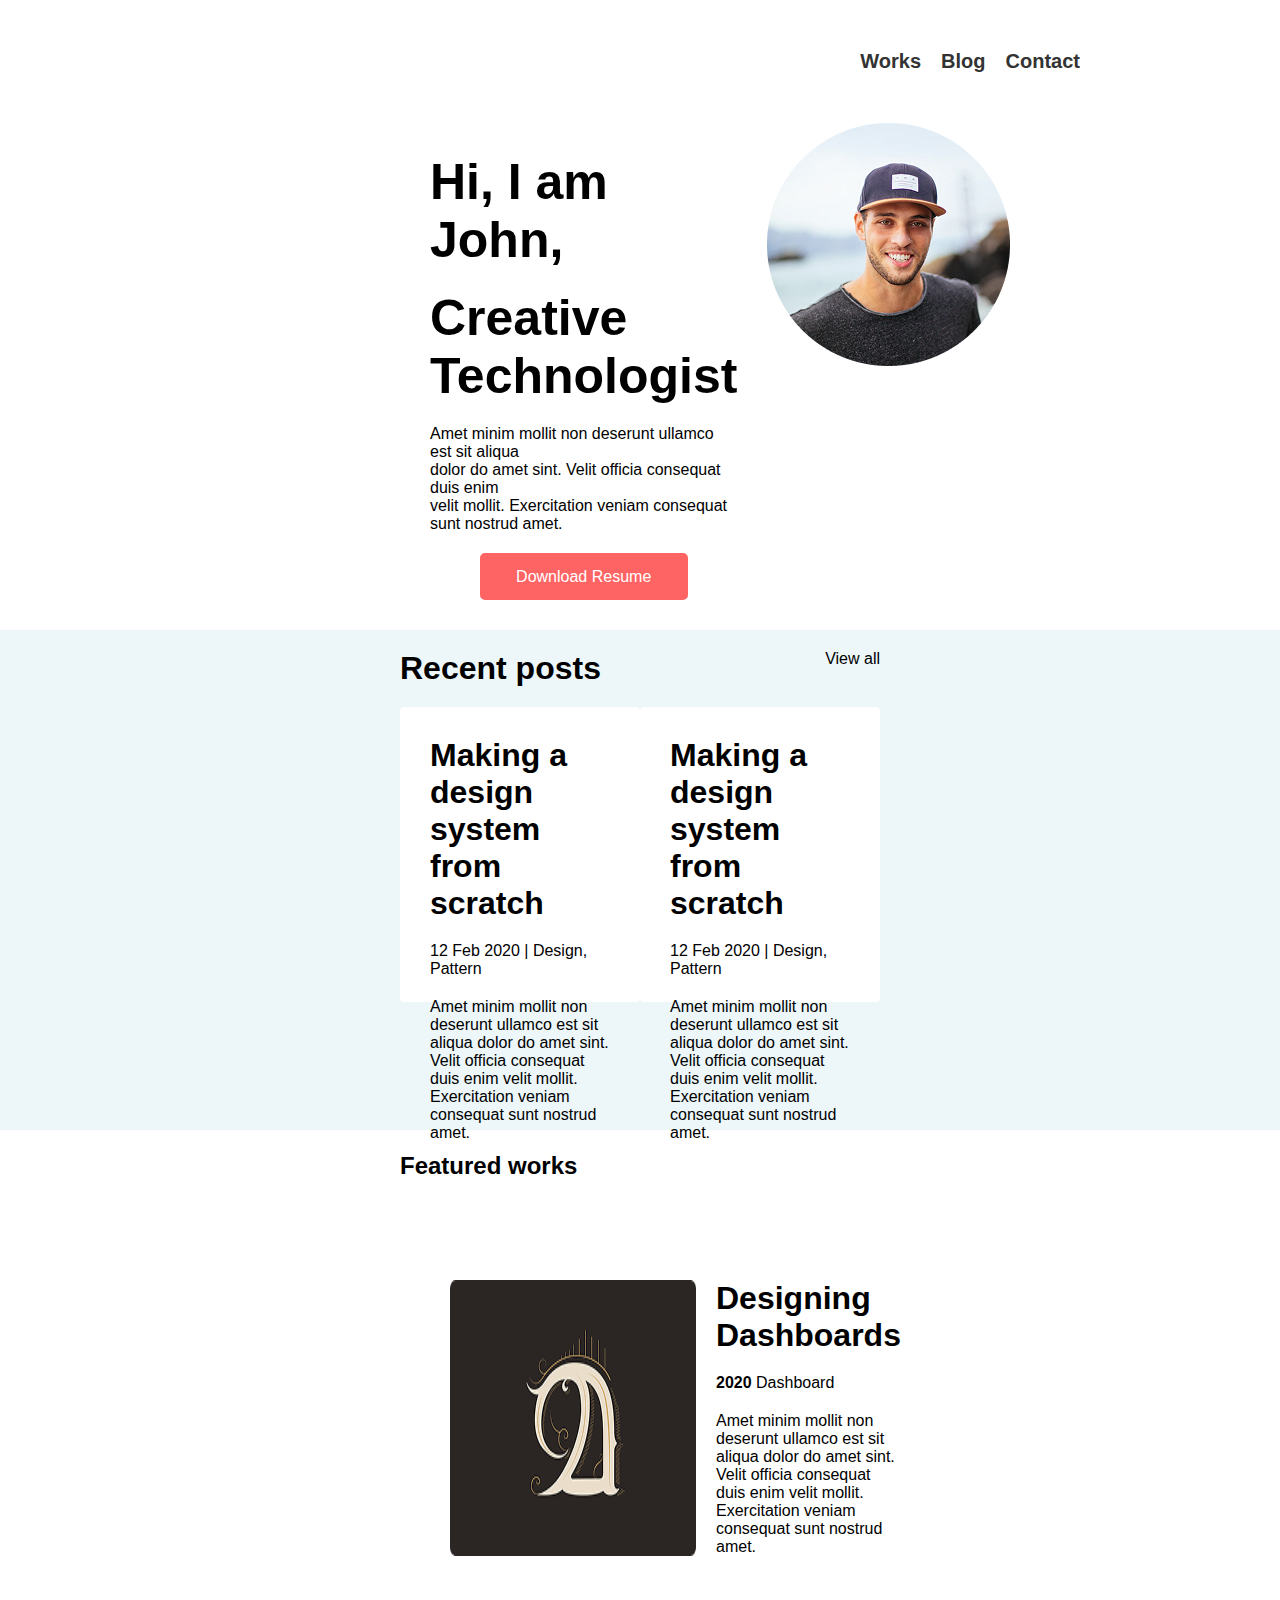
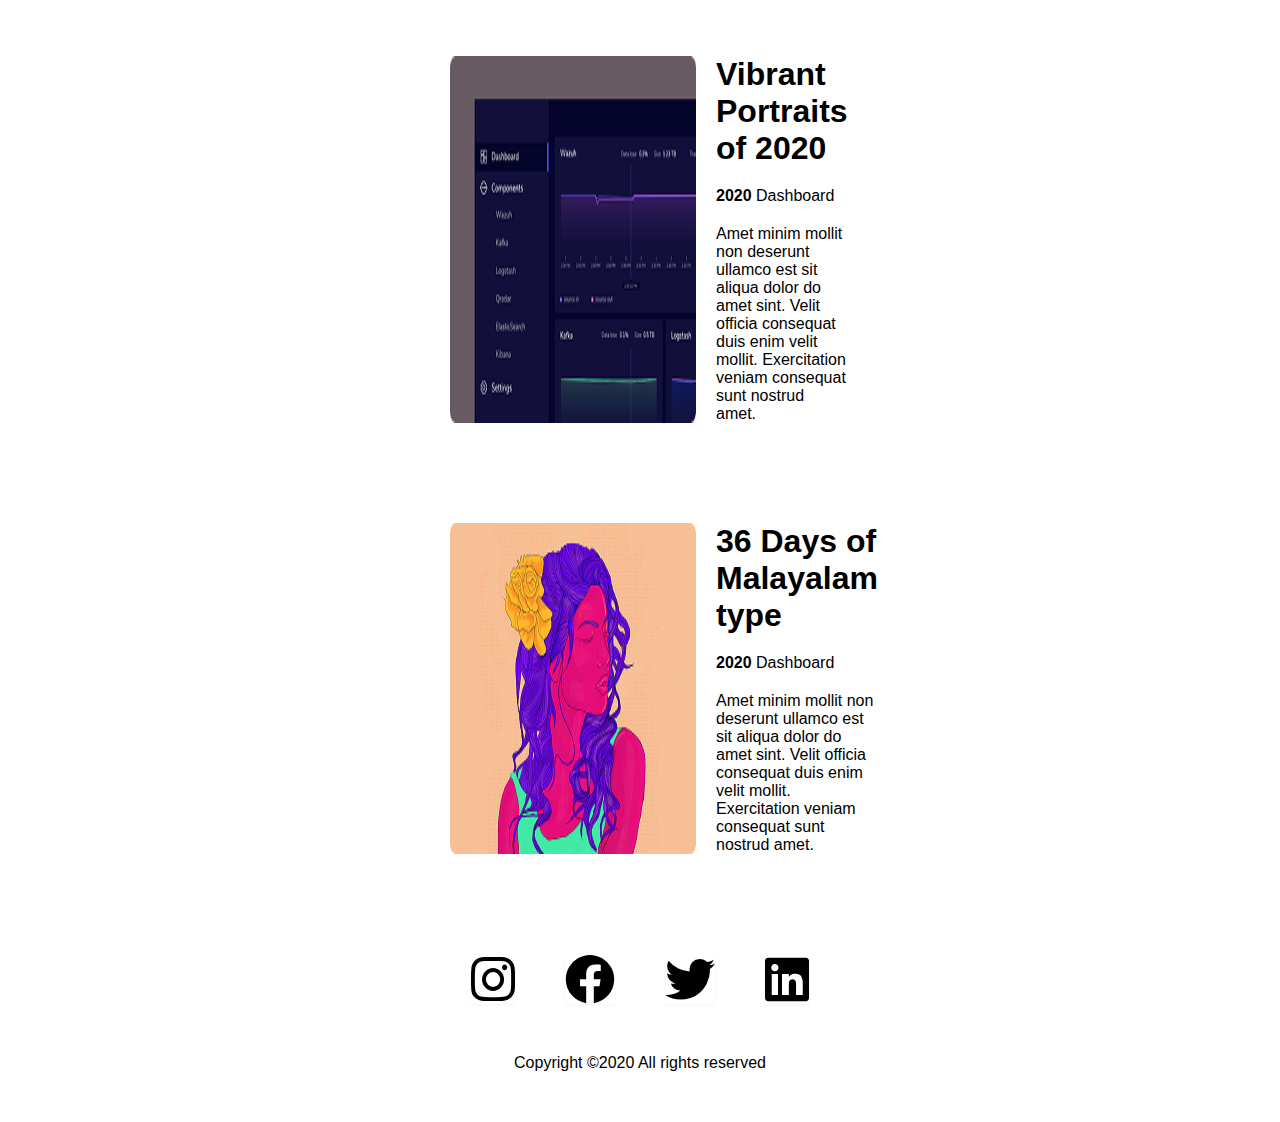
<file: index.html>
<!DOCTYPE html>
<html lang="en">
    <head>
        <meta charset="UTF-8" />
        <meta name="viewport" content="width=device-width, initial-scale=1.0" />
        <title>Portfolio</title>
        <link rel="stylesheet" href="./styles.css" />
        <link
            href="https://cdnjs.cloudflare.com/ajax/libs/font-awesome/6.0.0-beta3/css/all.min.css"
            rel="stylesheet"
        />
    </head>
    <body>
        <header class="header-section">
            <ul>
                <li><a href="./work.html">Works</a></li>
                <li><a href="./blog.html">Blog</a></li>
                <li><a href="./work.html">Contact</a></li>
            </ul>
        </header>
        <div class="main-body">
            <div class="containter">
                <div class="text">
                    <h1>Hi, I am John,</h1>
                    <h1>Creative Technologist</h1>
                    <p>
                        Amet minim mollit non deserunt ullamco est sit aliqua
                        <br />
                        dolor do amet sint. Velit officia consequat duis enim
                        <br />
                        velit mollit. Exercitation veniam consequat sunt nostrud
                        amet.
                    </p>
                    <button type="submit">Download Resume</button>
                </div>
                <img src="./imgs/Ellipse 1 (1).png" alt="Ellipse" />
            </div>
        </div>
        <div class="recent">
            <main class="main-body">
                <div class="header-s">
                    <h1>Recent posts</h1>
                    <p>View all</p>
                </div>

                <div class="cards">
                    <div class="card">
                        <h1>Making a design system from scratch</h1>
                        <p>12 Feb 2020 | Design, Pattern</p>
                        <p>
                            Amet minim mollit non deserunt ullamco est sit
                            aliqua dolor do amet sint. Velit officia consequat
                            duis enim velit mollit. Exercitation veniam
                            consequat sunt nostrud amet.
                        </p>
                    </div>

                    <div class="card">
                        <h1>Making a design system from scratch</h1>
                        <p>12 Feb 2020 | Design, Pattern</p>
                        <p>
                            Amet minim mollit non deserunt ullamco est sit
                            aliqua dolor do amet sint. Velit officia consequat
                            duis enim velit mollit. Exercitation veniam
                            consequat sunt nostrud amet.
                        </p>
                    </div>
                </div>
                <h2 class="soz">Featured works</h2>
                <div class="vide-cards">
                    <div class="vide-card">
                        <img src="./imgs/Rectangle 34.png" alt="" />
                        <div class="textlar">
                            <h1>Designing Dashboards</h1>
                            <p><b>2020</b> Dashboard</p>
                            <p>
                                Amet minim mollit non deserunt ullamco est sit
                                aliqua dolor do amet sint. Velit officia
                                consequat duis enim velit mollit. Exercitation
                                veniam consequat sunt nostrud amet.
                            </p>
                        </div>
                    </div>

                    <div class="vide-card">
                        <img src="./imgs/Rectangle 30.png" alt="" />
                        <div class="textlar">
                            <h1>Vibrant Portraits of 2020</h1>
                            <p><b>2020</b> Dashboard</p>
                            <p>
                                Amet minim mollit non deserunt ullamco est sit
                                aliqua dolor do amet sint. Velit officia
                                consequat duis enim velit mollit. Exercitation
                                veniam consequat sunt nostrud amet.
                            </p>
                        </div>
                    </div>

                    <div class="vide-card">
                        <img src="./imgs/Rectangle 32.png" alt="" />
                        <div class="textlar">
                            <h1>36 Days of Malayalam type</h1>
                            <p><b>2020</b> Dashboard</p>
                            <p>
                                Amet minim mollit non deserunt ullamco est sit
                                aliqua dolor do amet sint. Velit officia
                                consequat duis enim velit mollit. Exercitation
                                veniam consequat sunt nostrud amet.
                            </p>
                        </div>
                    </div>
                </div>
                <div class="lower-part">
                    <i class="fa-brands fa-instagram"></i>
                    <i class="fa-brands fa-facebook"></i>
                    <i class="fa-brands fa-twitter"></i>
                    <i class="fa-brands fa-linkedin"></i>
                </div>

                <p class="end">Copyright ©2020 All rights reserved</p>
            </main>
        </div>
    </body>
</html>
</file>
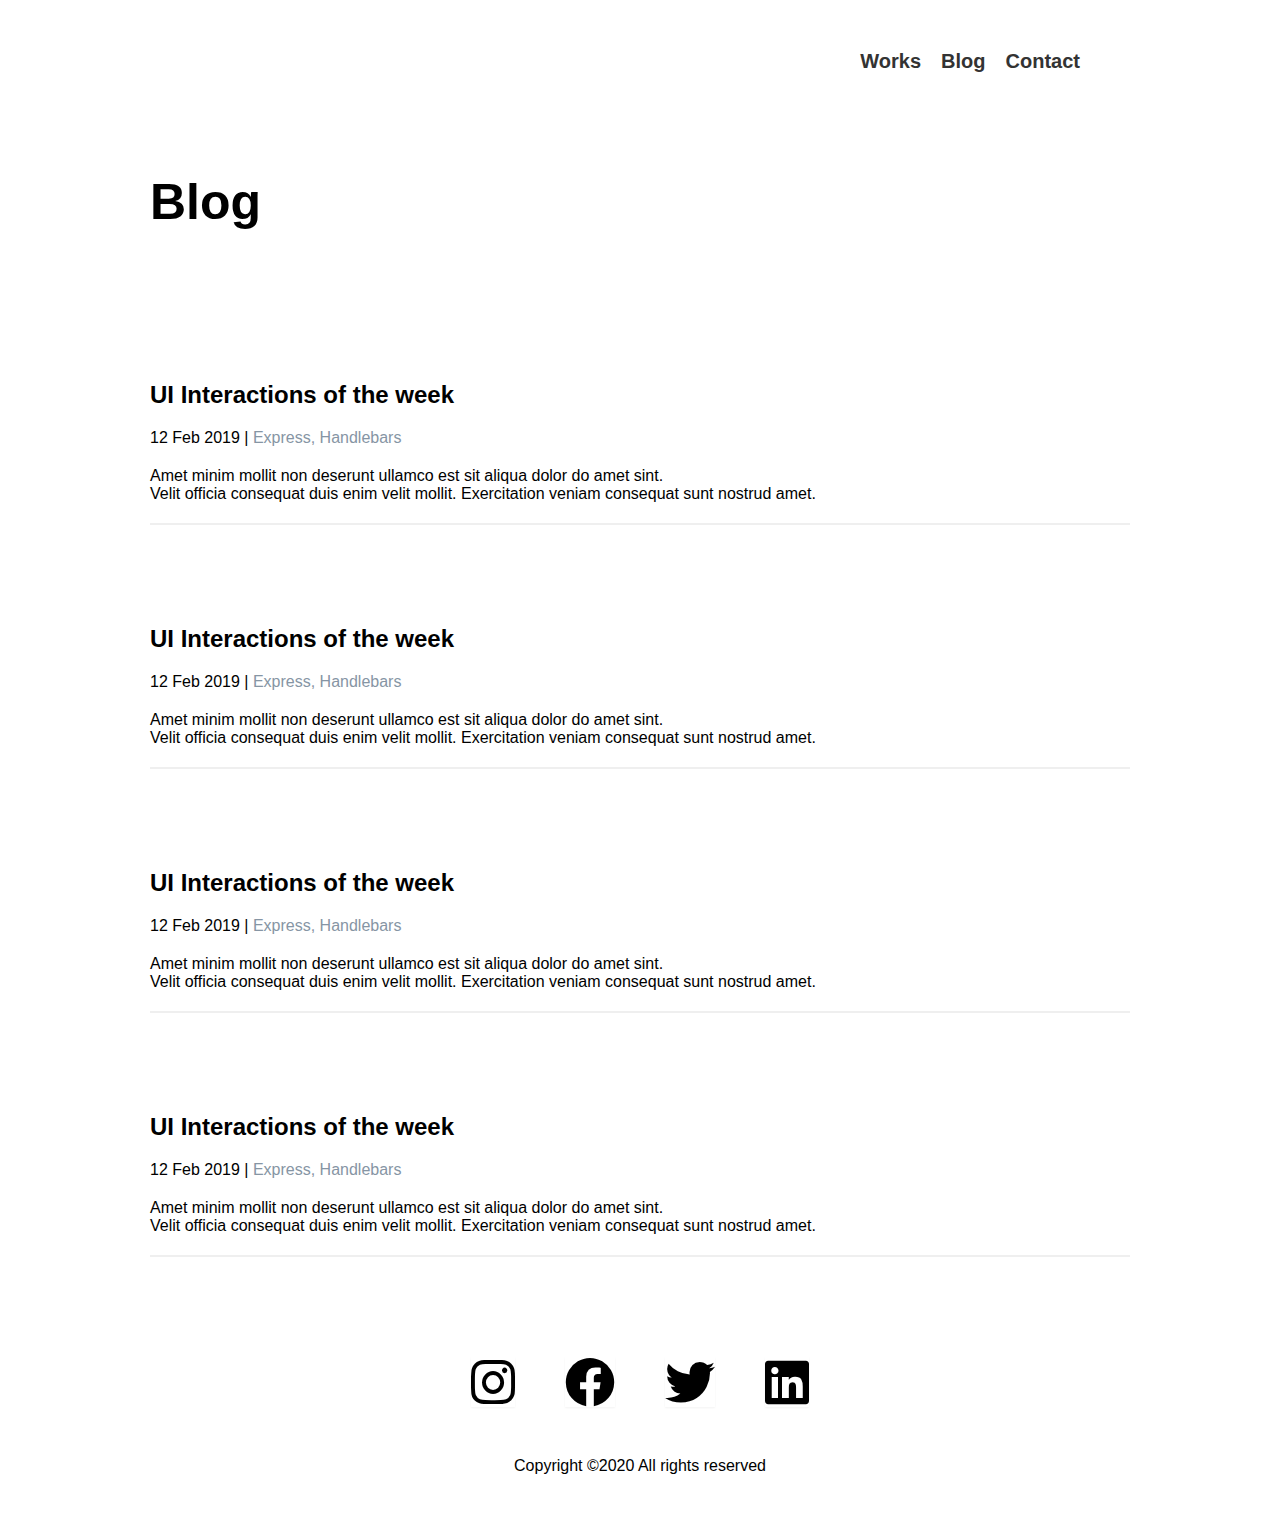
<file: blog.html>
<!DOCTYPE html>
<html lang="en">
    <head>
        <meta charset="UTF-8" />
        <meta name="viewport" content="width=device-width, initial-scale=1.0" />
        <title>Blog</title>
        <link rel="stylesheet" href="./blog.css" />
        <link
            href="https://cdnjs.cloudflare.com/ajax/libs/font-awesome/6.0.0-beta3/css/all.min.css"
            rel="stylesheet"
        />
    </head>
    <body>
        <header class="header-section">
            <ul>
                <li><a href="./index.html">Works</a></li>
                <li><a href="./blog.html">Blog</a></li>
                <li><a href="./work.html">Contact</a></li>
            </ul>
        </header>

        <h1 class="blog">Blog</h1>
        <main class="containter">
            <div class="box">
                <h2>UI Interactions of the week</h2>
                <p>
                    12 Feb 2019 |
                    <span class="express">Express, Handlebars</span>
                </p>
                <p>
                    Amet minim mollit non deserunt ullamco est sit aliqua dolor
                    do amet sint. <br />
                    Velit officia consequat duis enim velit mollit. Exercitation
                    veniam consequat sunt nostrud amet.
                </p>

                <div class="line"></div>
            </div>
            <div class="box">
                <h2>UI Interactions of the week</h2>
                <p>
                    12 Feb 2019 |
                    <span class="express">Express, Handlebars</span>
                </p>
                <p>
                    Amet minim mollit non deserunt ullamco est sit aliqua dolor
                    do amet sint. <br />
                    Velit officia consequat duis enim velit mollit. Exercitation
                    veniam consequat sunt nostrud amet.
                </p>

                <div class="line"></div>
            </div>

            <div class="box">
                <h2>UI Interactions of the week</h2>
                <p>
                    12 Feb 2019 |
                    <span class="express">Express, Handlebars</span>
                </p>
                <p>
                    Amet minim mollit non deserunt ullamco est sit aliqua dolor
                    do amet sint. <br />
                    Velit officia consequat duis enim velit mollit. Exercitation
                    veniam consequat sunt nostrud amet.
                </p>

                <div class="line"></div>
            </div>

            <div class="box">
                <h2>UI Interactions of the week</h2>
                <p>
                    12 Feb 2019 |
                    <span class="express">Express, Handlebars</span>
                </p>
                <p>
                    Amet minim mollit non deserunt ullamco est sit aliqua dolor
                    do amet sint. <br />
                    Velit officia consequat duis enim velit mollit. Exercitation
                    veniam consequat sunt nostrud amet.
                </p>

                <div class="line"></div>
            </div>
        </main>

        <div class="lower-part">
            <i class="fa-brands fa-instagram"></i>
            <i class="fa-brands fa-facebook"></i>
            <i class="fa-brands fa-twitter"></i>
            <i class="fa-brands fa-linkedin"></i>
        </div>

        <p class="end">Copyright ©2020 All rights reserved</p>
    </body>
</html>
</file>
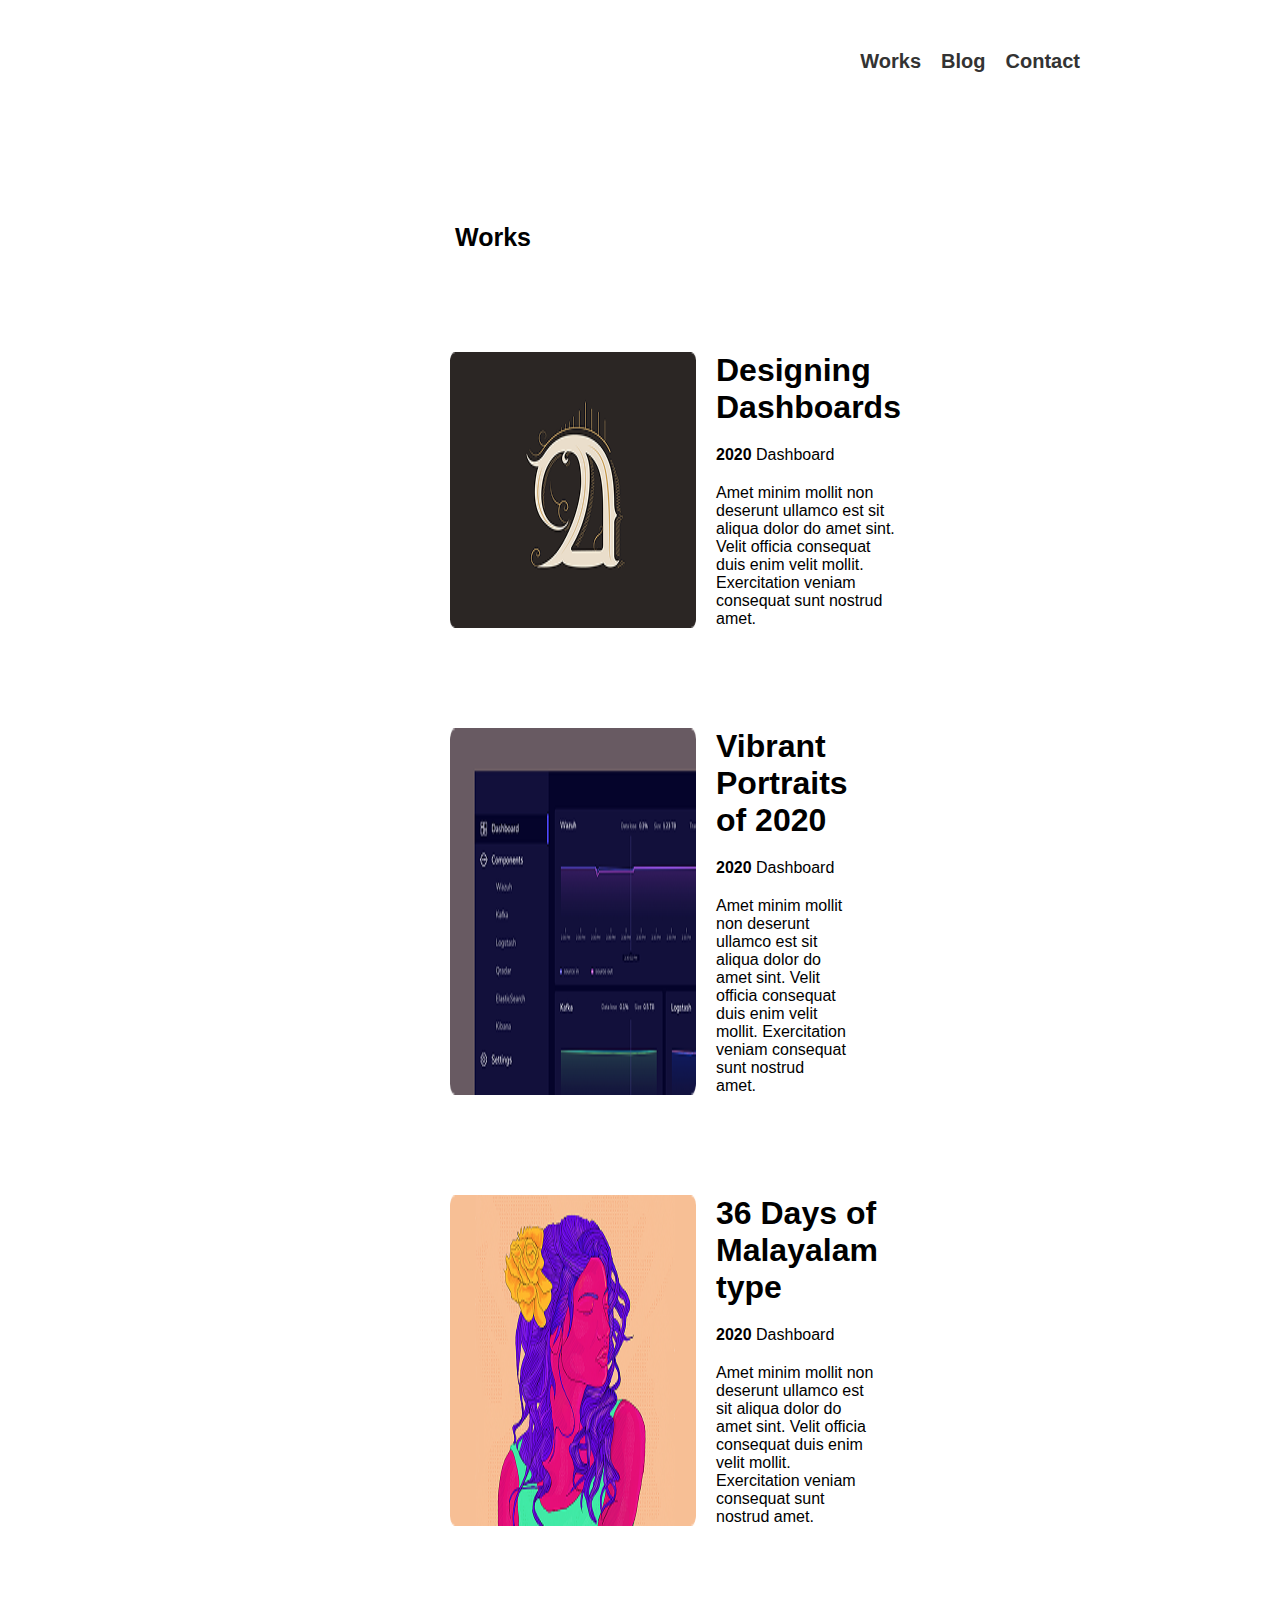
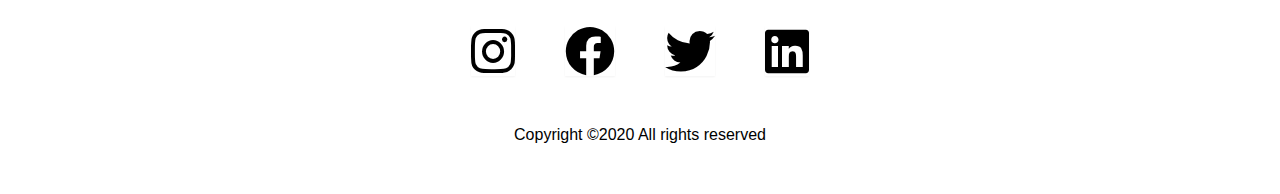
<file: work.html>
<!DOCTYPE html>
<html lang="en">

<head>
    <meta charset="UTF-8" />
    <meta name="viewport" content="width=device-width, initial-scale=1.0" />
    <title>work</title>
    <link rel="stylesheet" href="./work.css" />
    <link href="https://cdnjs.cloudflare.com/ajax/libs/font-awesome/6.0.0-beta3/css/all.min.css" rel="stylesheet" />
</head>

<body>
    <header class="header-section">
        <ul>
            <li><a href="./index.html">Works</a></li>
            <li><a href="./blog.html">Blog</a></li>
            <li><a href="./work.html">Contact</a></li>
        </ul>
    </header>

    <main class="main-body">
        <div class="recent">
            <main class="main-body">



        </div>
        <h2 class="soz">Works</h2>
        <div class="vide-cards">
            <div class="vide-card">
                <img src="./imgs/Rectangle 34.png" alt="" />
                <div class="textlar">
                    <h1>Designing Dashboards</h1>
                    <p><b>2020</b> Dashboard</p>
                    <p>
                        Amet minim mollit non deserunt ullamco est
                        sit aliqua dolor do amet sint. Velit officia
                        consequat duis enim velit mollit.
                        Exercitation veniam consequat sunt nostrud
                        amet.
                    </p>
                </div>
            </div>

            <div class="vide-card">
                <img src="./imgs/Rectangle 30.png" alt="" />
                <div class="textlar">
                    <h1>Vibrant Portraits of 2020</h1>
                    <p><b>2020</b> Dashboard</p>
                    <p>
                        Amet minim mollit non deserunt ullamco est
                        sit aliqua dolor do amet sint. Velit officia
                        consequat duis enim velit mollit.
                        Exercitation veniam consequat sunt nostrud
                        amet.
                    </p>
                </div>
            </div>

            <div class="vide-card">
                <img src="./imgs/Rectangle 32.png" alt="" />
                <div class="textlar">
                    <h1>36 Days of Malayalam type</h1>
                    <p><b>2020</b> Dashboard</p>
                    <p>
                        Amet minim mollit non deserunt ullamco est
                        sit aliqua dolor do amet sint. Velit officia
                        consequat duis enim velit mollit.
                        Exercitation veniam consequat sunt nostrud
                        amet.
                    </p>
                </div>
            </div>
        </div>
        <div class="lower-part">
            <i class="fa-brands fa-instagram"></i>
            <i class="fa-brands fa-facebook"></i>
            <i class="fa-brands fa-twitter"></i>
            <i class="fa-brands fa-linkedin"></i>
        </div>

        <p class="end">Copyright ©2020 All rights reserved</p>
    </main>
    </div>
    </main>
</body>

</html>
</file>
<file: styles.css>
* {
    margin: 0;
    padding: 0;
    box-sizing: border-box;
    font-family: sans-serif;
}

.header-section ul {
    display: flex;
    justify-content: flex-end;
    align-items: center;
    gap: 20px;
    list-style: none;
    font-size: 20px;
    margin: 50px 200px 50px 50px;
    padding: 0;
}

.header-section ul li a {
    text-decoration: none;
    color: #333;
    font-weight: bold;
    width: 57px;
    height: 43px;
    top: 27px;
    left: 856px;
}

.header-section ul li a:hover {
    color: #ff6b6b;
    transition: color 0.3s ease;
}

.main-body {
    margin-left: 400px;
    margin-right: 400px;
}

.containter {
    display: flex;
    justify-content: space-between;
}

.containter img {
    width: 243px;
    height: 243px;
    top: 210px;
    left: 760px;
}

.text {
    display: flex;
    flex-direction: column;
    justify-content: center;
    align-items: center;
    gap: 20px;
    padding: 30px;
}

.text h1 {
    display: flex;
    justify-content: end;
    font-family: sans-serif;
    font-size: 50px;
}

.text p {
    width: 497;
    height: 66;
    top: 373px;
    left: 148px;
}

.text button {
    width: 208px;
    height: 47px;
    top: 477px;
    left: 148px;
    border-radius: 5px;
    border: 2px solid #ff6464;
    background-color: #ff6464;
    color: white;
    font-size: 16px;
    transition: all 0.2s;
}

.text button:hover {
    width: 208px;
    height: 47px;
    top: 477px;
    left: 148px;
    border-radius: 5px;
    border: 2px solid #d44747;
    background-color: #d44747;
    color: white;
    font-size: 16px;
    transition: all 0.2s;
}

.recent {
    background-color: #edf7fa;
    width: 100%;
    height: 500px;
}

.header-s {
    padding-top: 20px;
    display: flex;
    justify-content: space-between;
}

.cards {
    display: flex;
    justify-content: space-between;
}

.card {
    margin-top: 20px;
    background-color: rgb(255, 255, 255);
    width: 418px;
    height: 295px;
    top: 664px;
    left: 148px;
    border-radius: 4px;
    display: flex;
    flex-direction: column;
    justify-content: space-around;
    gap: 20px;
    padding: 30px;
}

.vide-cards {
    margin-top: 50px;
    display: flex;
    justify-content: space-between;
    flex-direction: column;
}

.vide-card {
    display: flex;
    justify-content: space-between;
    gap: 20px;
    margin: 50px;
}

.textlar {
    display: flex;
    flex-direction: column;
    gap: 20px;
    justify-content: center;
}

.soz {
    margin-top: 150px;
}

.lower-part {
    margin-top: 50px;
    display: flex;
    justify-content: center;
    width: 100%;
    gap: 50px;
    font-size: 50px;
}

.lower-part i {
    box-shadow: rgba(0, 0, 0, 0.05) 0px 1px 2px 0px;
    transition: all 0.2s;
}

.lower-part i:hover {
    box-shadow: rgba(0, 0, 0, 0.2) 0px 18px 50px -10px;
    transition: all 0.2s;
}

.end {
    display: flex;
    justify-content: center;
    padding: 50px;
}

/* Media queries boshlandi */
@media (max-width: 768px) {
    .main-body {
        margin-left: 20px;
        margin-right: 20px;
    }

    .containter {
        display: flex;
        flex-direction: column-reverse;
        align-items: center;
        gap: 20px;
    }

    .containter img {
        width: 150px;
        height: auto;
        margin-bottom: 20px;
    }

    .text {
        align-items: center;
        text-align: center;
        padding: 15px;
    }

    .text h1 {
        font-size: 28px;
        justify-content: center;
    }

    .text p {
        width: 100%;
        height: auto;
        font-size: 14px;
    }

    .text button {
        width: 150px;
        height: 40px;
        font-size: 14px;
    }

    .header-section ul {
        margin: 20px;
        justify-content: center;
        gap: 15px;
    }

    .header-section ul li a {
        width: auto;
        height: auto;
        font-size: 14px;
    }

    .recent {
        height: auto;
        padding: 20px;
    }

    .header-s {
        flex-direction: column;
        align-items: center;
        gap: 10px;
    }

    .cards {
        flex-direction: column;
        gap: 20px;
        align-items: center;
    }

    .card {
        width: 90%;
        height: auto;
        padding: 20px;
    }

    .vide-cards {
        align-items: center;
        gap: 30px;
    }

    .vide-card {
        flex-direction: column;
        align-items: center;
        gap: 20px;
        margin: 0;
        padding: 20px;
        width: 90%;
    }

    .vide-card img {
        width: 100%;
        max-width: 300px;
        height: auto;
        border-radius: 4px;
    }

    .textlar {
        gap: 10px;
        text-align: center;
    }

    .soz {
        margin-top: 80px;
        text-align: center;
    }

    .lower-part {
        flex-wrap: wrap;
        gap: 30px;
        justify-content: center;
        font-size: 30px;
        margin-top: 30px;
    }

    .lower-part i {
        box-shadow: none;
    }

    .end {
        font-size: 12px;
        padding: 20px;
        text-align: center;
    }
}
</file>
<file: blog.css>
* {
    margin: 0;
    padding: 0;
    box-sizing: border-box;
    font-family: sans-serif;
}

.header-section ul {
    display: flex;
    justify-content: flex-end;
    align-items: center;
    gap: 20px;
    list-style: none;
    font-size: 20px;
    margin: 50px 200px 50px 50px;
    padding: 0;
}

.header-section ul li a {
    text-decoration: none;
    color: #333;
    font-weight: bold;
    width: 57px;
    height: 43px;
    top: 27px;
    left: 856px;
}

.header-section ul li a:hover {
    color: #ff6b6b;
    transition: color 0.3s ease;
}

.blog {
    margin: 100px 10px 150px 150px;
    font-size: 50px;
}

.box {
    display: flex;
    flex-direction: column;
    justify-content: start;
    gap: 20px;
    margin: 10px 150px 100px 150px;
}

.express {
    color: #8695a4;
}

.line {
    background-color: #e0e0e0;
    width: 100%;
    height: 2px;
    opacity: 0.5;
}

.lower-part {
    margin-top: 50px;
    display: flex;
    justify-content: center;
    width: 100%;
    gap: 50px;
    font-size: 50px;
}

.lower-part i {
    box-shadow: rgba(0, 0, 0, 0.05) 0px 1px 2px 0px;
    transition: all 0.2s;
}

.lower-part i:hover {
    box-shadow: rgba(0, 0, 0, 0.2) 0px 18px 50px -10px;
    transition: all 0.2s;
}

.end {
    display: flex;
    justify-content: center;
    padding: 50px;
}

@media (max-width: 480px) {
    .containter {
        display: block;
        margin-left: 50px;
        margin-right: 50px;
    }

    .header-section ul {
        margin: 20px;
        justify-content: center;
        gap: 15px;
    }

    .header-section ul li a {
        width: auto;
        height: auto;
        font-size: 14px;
    }

    .box {
        display: inline;
    }

    .lower-part {
        margin-top: 50px;
        display: flex;
        justify-content: center;
        width: 100%;
        gap: 50px;
        font-size: 35px;
    }

    .lower-part i {
        box-shadow: rgba(0, 0, 0, 0.05) 0px 1px 2px 0px;
        transition: all 0.2s;
    }

    .lower-part i:hover {
        box-shadow: rgba(0, 0, 0, 0.2) 0px 18px 50px -10px;
        transition: all 0.2s;
    }

    .end {
        display: flex;
        justify-content: center;
        padding: 50px;
    }
}
</file>
<file: work.css>
* {
    margin: 0;
    padding: 0;
    box-sizing: border-box;
    font-family: sans-serif;
}

.header-section ul {
    display: flex;
    justify-content: flex-end;
    align-items: center;
    gap: 20px;
    list-style: none;
    font-size: 20px;
    margin: 50px 200px 50px 50px;
    padding: 0;
}

.header-section ul li a {
    text-decoration: none;
    color: #333;
    font-weight: bold;
    width: 57px;
    height: 43px;
    top: 27px;
    left: 856px;
}

.header-section ul li a:hover {
    color: #ff6b6b;
    transition: color 0.3s ease;
}

.main-body {
    margin-left: 400px;
    margin-right: 400px;
}

.vide-cards {
    margin-top: 50px;
    display: flex;
    justify-content: space-between;
    flex-direction: column;
}

.vide-card {
    display: flex;
    justify-content: space-between;
    gap: 20px;
    margin: 50px;
}

.textlar {
    display: flex;
    flex-direction: column;
    gap: 20px;
    justify-content: center;
}

.soz {
    margin-top: 150px;
    margin-left: 55px;
    font-size: 25px;
}

.lower-part {
    margin-top: 50px;
    display: flex;
    justify-content: center;
    width: 100%;
    gap: 50px;
    font-size: 50px;
}

.lower-part i {
    box-shadow: rgba(0, 0, 0, 0.05) 0px 1px 2px 0px;
    transition: all 0.2s;
}

.lower-part i:hover {
    box-shadow: rgba(0, 0, 0, 0.2) 0px 18px 50px -10px;
    transition: all 0.2s;
}

.end {
    display: flex;
    justify-content: center;
    padding: 50px;
}

@media (max-width: 768px) {
    .main-body {
        margin-left: 20px;
        margin-right: 20px;
    }

    .containter {
        display: flex;
        flex-direction: column-reverse;
        align-items: center;
        gap: 20px;
    }

    .containter img {
        width: 150px;
        height: auto;
        margin-bottom: 20px;
    }

    .text {
        align-items: center;
        text-align: center;
        padding: 15px;
    }

    .text h1 {
        font-size: 28px;
        justify-content: center;
    }

    .text p {
        width: 100%;
        height: auto;
        font-size: 14px;
    }

    .text button {
        width: 150px;
        height: 40px;
        font-size: 14px;
    }

    .header-section ul {
        margin: 20px;
        justify-content: center;
        gap: 15px;
    }

    .header-section ul li a {
        width: auto;
        height: auto;
        font-size: 14px;
    }

    .vide-cards {
        align-items: center;
        gap: 30px;
    }

    .vide-card {
        flex-direction: column;
        align-items: center;
        gap: 20px;
        margin: 0;
        padding: 20px;
        width: 90%;
    }

    .vide-card img {
        width: 100%;
        max-width: 300px;
        height: auto;
        border-radius: 4px;
    }

    .textlar {
        gap: 10px;
        text-align: center;
    }

    .soz {
        margin-top: 80px;
        text-align: center;
        margin-right: 50px;
    }

    .lower-part {
        flex-wrap: wrap;
        gap: 30px;
        justify-content: center;
        font-size: 30px;
        margin-top: 30px;
    }

    .lower-part i {
        box-shadow: none;
    }

    .end {
        font-size: 12px;
        padding: 20px;
        text-align: center;
    }
}
</file>
